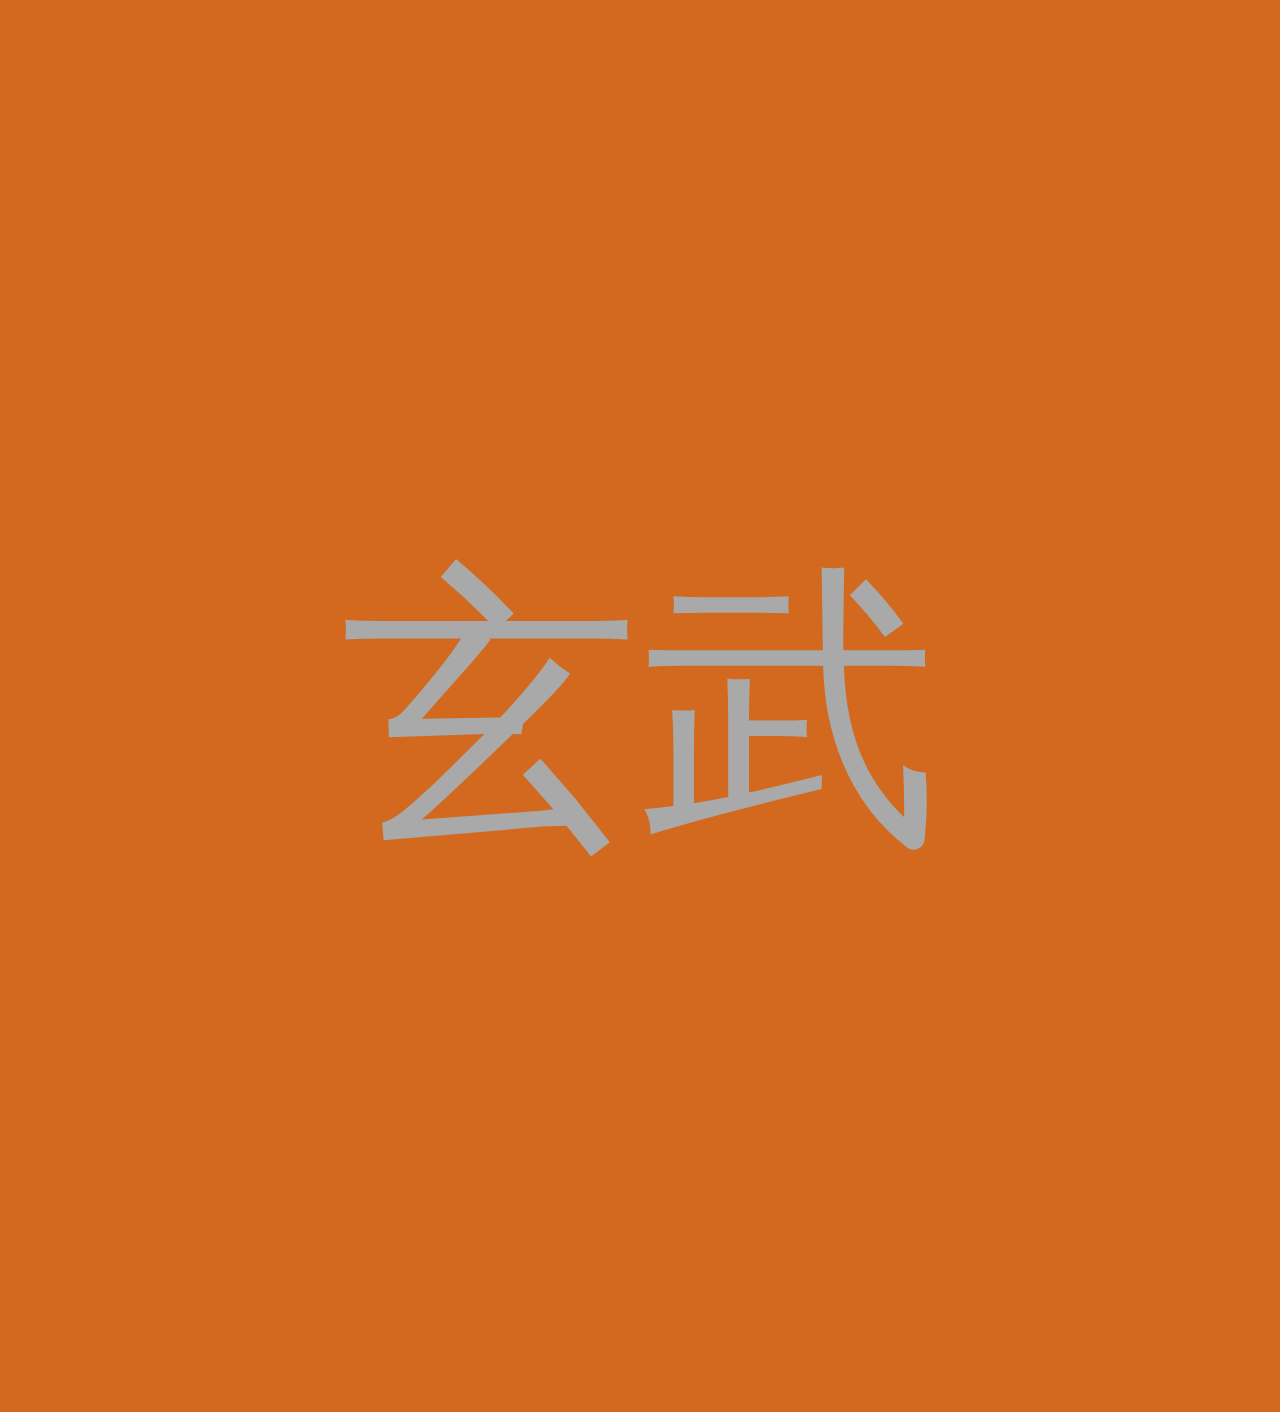
<file: 001Basics/page.html>
<!DOCTYPE html>
<html lang="en">
<head>
    <meta charset="UTF-8">
    <title>Title</title>
    <link rel="stylesheet" type="text/css" href="link/pageone.css">
</head>
<body>
<page id="ql">青龙</page>
<page id="bh">白虎</page>
<page id="zq">朱雀</page>
<page id="xw">玄武</page>
</body>
</html>
</file>
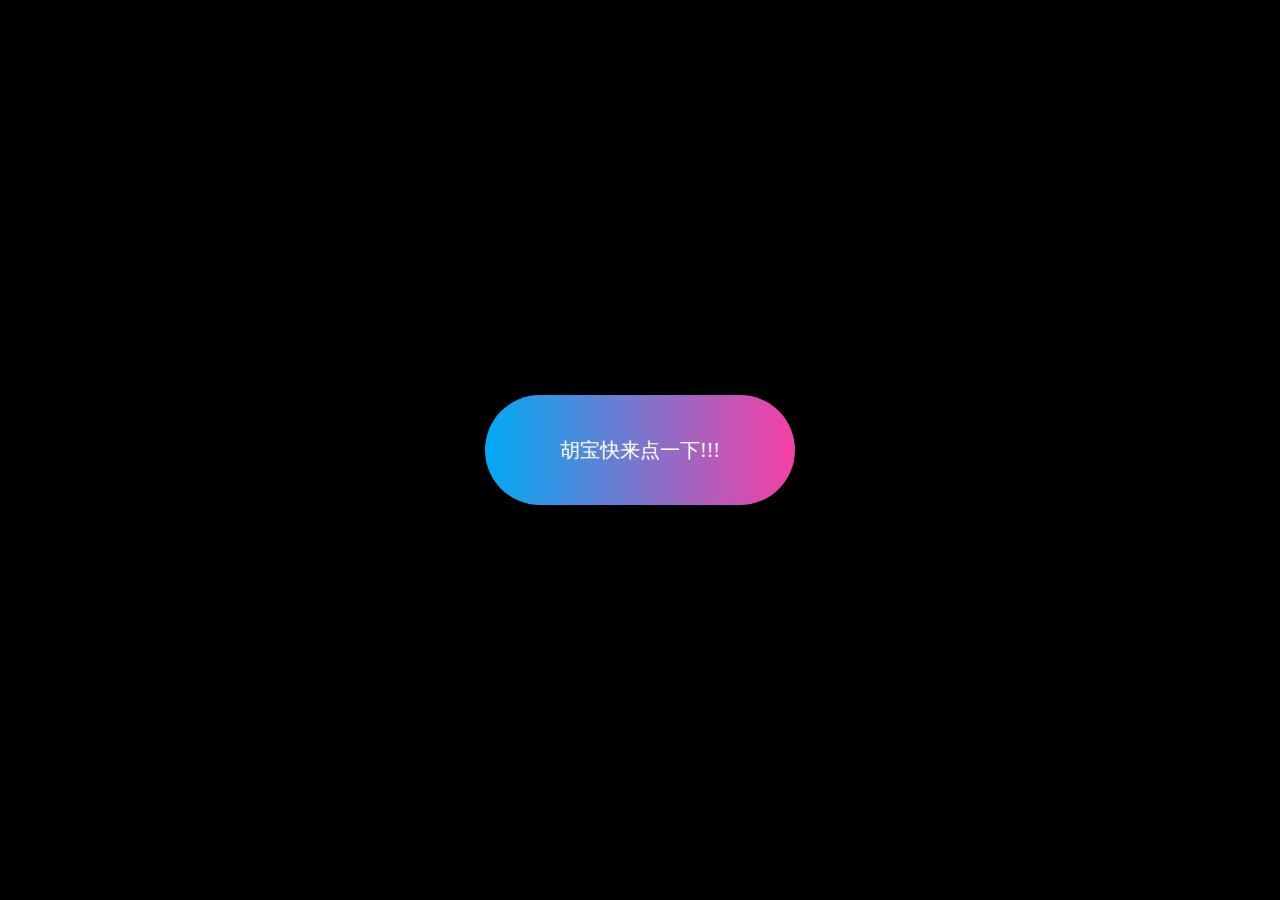
<file: button.html/button.html>
<!DOCTYPE html>
<html lang="en">
<head>
    <meta charset="UTF-8">
    <meta name="viewport" content="width=device-width,intial-scale-1.0">
    <title>流光按钮</title>
    <link rel="stylesheet" href="style.css">
</head>
<body>
<a href="images/WechatIMG155.jpeg">胡宝快来点一下!!!</a>
</body>
</html>
</file>
<file: 001Basics/link/pageone.css>
body{
    margin: 0;
    height: 100%;
    width: 100%;
}
page{
    font-size: 300px;
    color: darkgray;
    position: absolute;
    height: 100%;
    width: 100%;
    text-align: center;
    padding-top: 40%;
}
#ql{
    background-color: aquamarine;
    animation: ql 3s infinite;

}
#bh{
    background-color: aliceblue;
    animation: bh 3s infinite;
}
#zq{
    background-color: brown;
    animation: zq 3s infinite;
}
#xw{
    background-color: chocolate;
    animation: xw 3s infinite;
}
@keyframes ql{
    0%{opacity: 0}
    25%{opacity: 100}
    50%{opacity: 0}
    75%{opacity: 0}
    100%{opacity: 0}
}
@keyframes bh{
    0%{opacity: 0}
    25%{opacity: 0}
    50%{opacity: 100}
    75%{opacity: 0}
    100%{opacity: 0}
}
@keyframes zq{
    0%{opacity: 0}
    25%{opacity: 0}
    50%{opacity: 0}
    75%{opacity: 100}
    100%{opacity: 0}
}
@keyframes xw{
    0%{opacity: 0}
    25%{opacity: 0}
    50%{opacity: 0}
    75%{opacity: 0}
    100%{opacity: 100}
}
</file>
<file: button.html/style.css>
lg{
    margin:0;
    padding:0;
}
body{
    background-color: black;
}
a{
    position: absolute;
    margin: auto;
    left: 0px;
    right: 0px;
    top: 0px;
    bottom: 0px;
    width: 300px;
    height: 100px;
    background-color: cadetblue;
    text-align: center;
    line-height: 100px;
    font-size: 20px;
    color: white;
    text-decoration: none;
    border-radius: 50px;
    background:linear-gradient(to right, #03a9f4, #f441a5, #ffeb3b, #03a9f4);
    background-size: 300%;
}
a::after{
    content: '';
    position: absolute;
    top: -5px;
    bottom: -5px;
    left: -5px;
    right: -5px;
    border-radius: 55px;
    background-color: white;
    z-index: -1;
    background:linear-gradient(to right, #03a9f4, #f441a5, #ffeb3b, #03a9f4);
    background-size: 300%;
}
a:hover::after{
    animation: liuguang 6s linear infinite;
    filter: blur(15px);
}
a:hover{
    animation: liuguang 6s linear infinite;
}
@keyframes liuguang {
    100%{
        background-position: 400% 0;
    }
}
</file>
